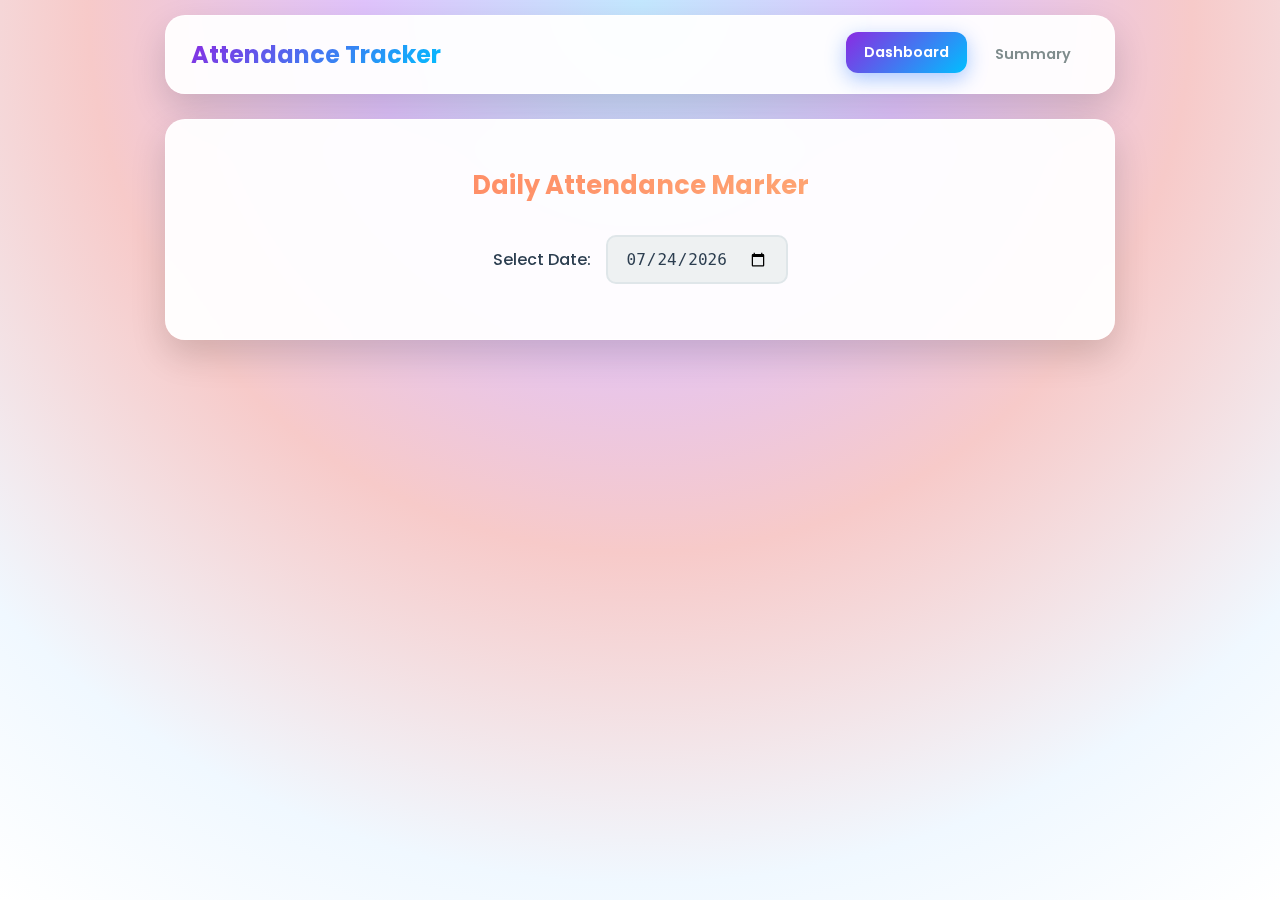
<file: Self Attendence/index.html>
<!DOCTYPE html>
<html lang="en">

<head>
    <meta charset="UTF-8">
    <meta name="viewport" content="width=device-width, initial-scale=1.0">
    <title>Attendance Dashboard</title>
    <link rel="stylesheet" href="style.css">
</head>

<body>

    <div class="app-container">
        <nav class="navbar">
            <div class="nav-brand">Attendance Tracker</div>
            <div class="nav-links">
                <button id="nav-dashboard" class="active">Dashboard</button>
                <button id="nav-summary">Summary</button>
                <!-- <button id="clear-data-btn">Clear All</button> -->
            </div>
        </nav>

        <div id="page-dashboard" class="page-content active">
            <div class="card">
                <h2>Daily Attendance Marker</h2>
                <div class="date-selector">
                    <label for="date-picker">Select Date:</label>
                    <input type="date" id="date-picker">
                </div>
                <div id="schedule-container"></div>
            </div>
        </div>

        <div id="page-summary" class="page-content">
            <div class="card">
                <h2>Overall Attendance Summary</h2>
                <table id="summary-table">
                    <thead>
                        <tr>
                            <th>Course</th>
                            <th>Total</th>
                            <th>Attended</th>
                            <th>Percentage</th>
                            <th>Status</th>
                            <th>Details</th>
                        </tr>
                    </thead>
                    <tbody id="summary-table-body"></tbody>
                </table>
            </div>
        </div>
    </div>

    <div id="details-modal" class="modal">
        <div class="modal-content">
            <span class="close-button" onclick="this.parentElement.parentElement.style.display='none'">&times;</span>
            <h2 id="modal-title"></h2>
            <div class="modal-body" style="overflow-x: auto;">
                <table id="details-table">
                    <thead>
                        <tr>
                            <th>#</th>
                            <th>Date</th>
                            <th>Location</th>
                            <th>Day & Time</th>
                            <th>Status</th>
                        </tr>
                    </thead>
                    <tbody id="details-table-body"></tbody>
                </table>
            </div>
        </div>
    </div>

    <script src="script.js"></script>
</body>

</html>
</file>
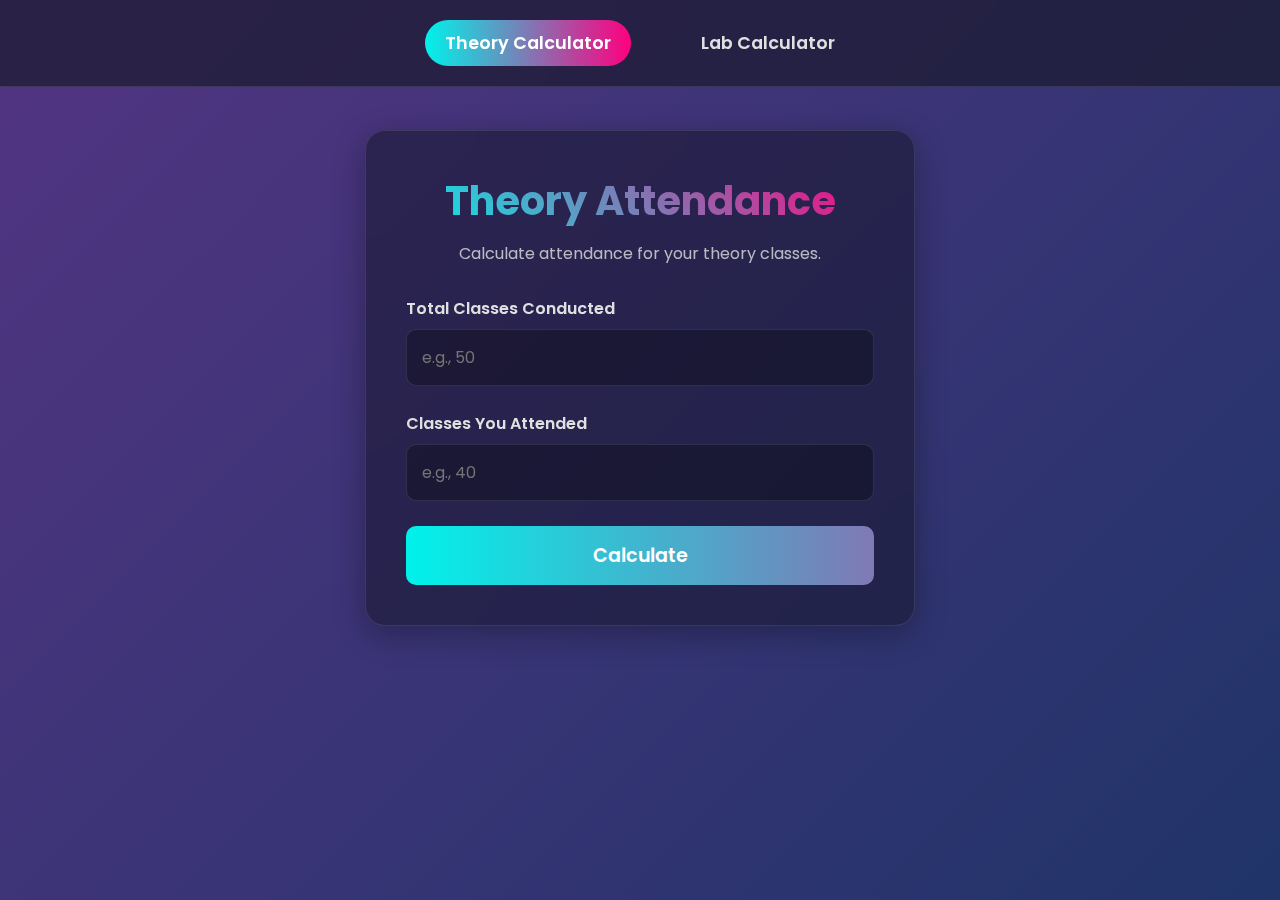
<file: Web Page/index.html>
<!DOCTYPE html>
<html lang="en">

<head>
    <meta charset="UTF-8">
    <meta name="viewport" content="width=device-width, initial-scale=1.0">
    <title>Advanced Attendance Calculator</title>
    <link rel="preconnect" href="https://fonts.googleapis.com">
    <link rel="preconnect" href="https://fonts.gstatic.com" crossorigin>
    <link href="https://fonts.googleapis.com/css2?family=Poppins:wght@300;400;600;700&display=swap" rel="stylesheet">
    <link rel="stylesheet" href="style.css">
</head>

<body>

    <nav>
        <a id="nav-theory" class="nav-link active" onclick="showCalculator('theory')">Theory Calculator</a>
        <a id="nav-lab" class="nav-link" onclick="showCalculator('lab')">Lab Calculator</a>
    </nav>

    <div class="calculator-container">
        <div id="theory-calculator" class="calculator active">
            <h2>Theory Attendance</h2>
            <p>Calculate attendance for your theory classes.</p>
            <div class="input-group">
                <label for="theory-total">Total Classes Conducted</label>
                <input type="number" id="theory-total" class="input-field" placeholder="e.g., 50">
            </div>
            <div class="input-group">
                <label for="theory-attended">Classes You Attended</label>
                <input type="number" id="theory-attended" class="input-field" placeholder="e.g., 40">
            </div>
            <button id="theory-calc-btn" class="calc-button" onclick="calculateTheoryAttendance()">Calculate</button>
            <div id="theory-result" class="result-container"></div>
        </div>

        <div id="lab-calculator" class="calculator">
            <h2>Lab Attendance</h2>
            <p>Enter hours as theory classes (2 hrs = 1 lab).</p>
            <div class="input-group">
                <label for="lab-total">Total Theory-Equivalent Hours</label>
                <input type="number" id="lab-total" class="input-field" placeholder="e.g., 44">
            </div>
            <div class="input-group">
                <label for="lab-attended">Theory-Equivalent Hours Attended</label>
                <input type="number" id="lab-attended" class="input-field" placeholder="e.g., 30">
            </div>
            <button id="lab-calc-btn" class="calc-button" onclick="calculateLabAttendance()">Calculate</button>
            <div id="lab-result" class="result-container"></div>
        </div>
    </div>

    <script src="script.js"></script>
</body>

</html>
</file>
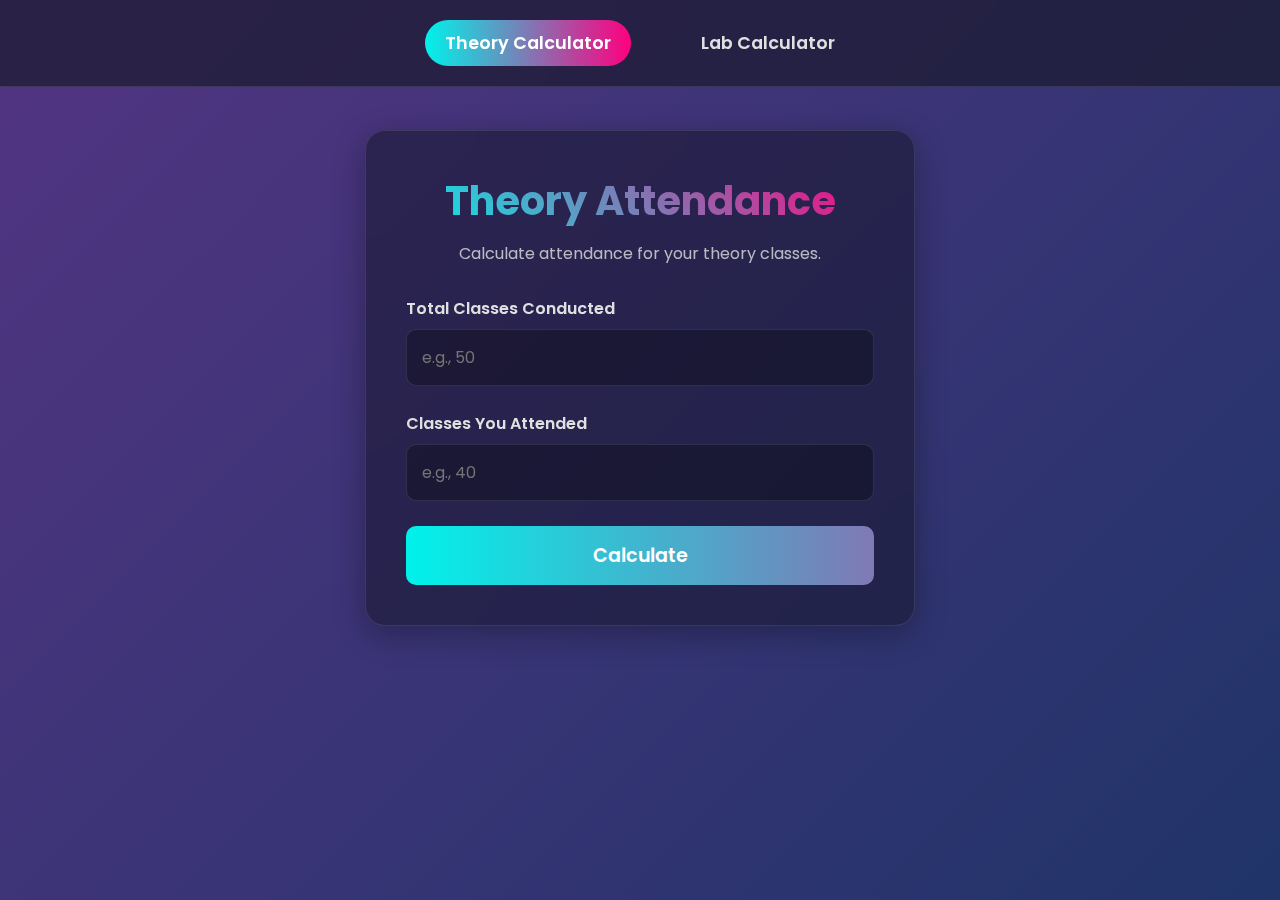
<file: Web Page/Main.html>
<!DOCTYPE html>
<html lang="en">

<head>
    <meta charset="UTF-8">
    <meta name="viewport" content="width=device-width, initial-scale=1.0">
    <title>Advanced Attendance Calculator</title>
    <link rel="preconnect" href="https://fonts.googleapis.com">
    <link rel="preconnect" href="https://fonts.gstatic.com" crossorigin>
    <link href="https://fonts.googleapis.com/css2?family=Poppins:wght@300;400;600;700&display=swap" rel="stylesheet">
    <style>
	:root {
    --primary-color: #00f2ea;
    --secondary-color: #ff007f;
    --background-color: #1a1a2e;
    --card-background: rgba(22, 22, 43, 0.55);
    --text-color: #e0e0e0;
    --border-color: rgba(255, 255, 255, 0.1);
    --shadow-color: rgba(0, 0, 0, 0.3);
    --success-color: #4caf50;
    --warning-color: #ff9800;
}

* {
    margin: 0;
    padding: 0;
    box-sizing: border-box;
    font-family: 'Poppins', sans-serif;
}

body {
    background: var(--background-color);
    color: var(--text-color);
    display: flex;
    flex-direction: column;
    align-items: center;
    min-height: 100vh;
    padding-top: 100px;
    overflow-x: hidden;
    background: linear-gradient(-45deg, #1a1a2e, #16213e, #0f3460, #533483);
    background-size: 400% 400%;
    animation: gradientBG 15s ease infinite;
}

@keyframes gradientBG {
    0% {
        background-position: 0% 50%;
    }

    50% {
        background-position: 100% 50%;
    }

    100% {
        background-position: 0% 50%;
    }
}

nav {
    position: fixed;
    top: 0;
    width: 100%;
    display: flex;
    justify-content: center;
    padding: 20px;
    background: rgba(26, 26, 46, 0.7);
    backdrop-filter: blur(10px);
    -webkit-backdrop-filter: blur(10px);
    border-bottom: 1px solid var(--border-color);
    z-index: 1000;
}

.nav-link {
    color: var(--text-color);
    text-decoration: none;
    margin: 0 25px;
    font-size: 1.1em;
    font-weight: 600;
    padding: 10px 20px;
    border-radius: 50px;
    position: relative;
    overflow: hidden;
    transition: color 0.4s ease-out, background-color 0.4s ease-out;
    cursor: pointer;
}

.nav-link::before {
    content: '';
    position: absolute;
    top: 0;
    left: -100%;
    width: 100%;
    height: 100%;
    background: linear-gradient(90deg, var(--primary-color), var(--secondary-color));
    transition: left 0.4s ease-out;
    z-index: -1;
}

.nav-link.active {
    color: #fff;
}

.nav-link.active::before {
    left: 0;
}

.nav-link:not(.active):hover {
    color: #fff;
    background-color: var(--card-background);
}

.calculator-container {
    width: 90%;
    max-width: 550px;
    margin-top: 30px;
    background: var(--card-background);
    backdrop-filter: blur(20px);
    -webkit-backdrop-filter: blur(20px);
    border: 1px solid var(--border-color);
    border-radius: 20px;
    padding: 40px;
    box-shadow: 0 8px 32px 0 var(--shadow-color);
    transition: all 0.3s ease-in-out;
}

.calculator-container:hover {
    box-shadow: 0 0 40px var(--primary-color), 0 0 80px var(--secondary-color);
    transform: translateY(-5px);
}

.calculator {
    display: none;
}

.calculator.active {
    display: block;
}

.calculator h2 {
    font-size: 2.5em;
    font-weight: 700;
    text-align: center;
    margin-bottom: 10px;
    background: -webkit-linear-gradient(45deg, var(--primary-color), var(--secondary-color));
    -webkit-background-clip: text;
    background-clip: text;
    -webkit-text-fill-color: transparent;
}

.calculator p {
    text-align: center;
    margin-bottom: 30px;
    color: var(--text-color);
    opacity: 0.8;
}

.input-group {
    margin-bottom: 25px;
}

.input-group label {
    display: block;
    margin-bottom: 8px;
    font-weight: 600;
    color: var(--text-color);
}

.input-field {
    width: 100%;
    padding: 15px;
    background: rgba(0, 0, 0, 0.3);
    border: 1px solid var(--border-color);
    border-radius: 10px;
    color: #fff;
    font-size: 1em;
    transition: all 0.3s ease;
}

.input-field:focus {
    outline: none;
    border-color: var(--primary-color);
    box-shadow: 0 0 10px var(--primary-color);
}

.calc-button {
    width: 100%;
    padding: 15px;
    border: none;
    border-radius: 10px;
    color: #fff;
    font-size: 1.2em;
    font-weight: 600;
    cursor: pointer;
    background: linear-gradient(90deg, var(--primary-color), var(--secondary-color));
    background-size: 200% 100%;
    transition: background-position 0.5s ease;
}

.calc-button:hover {
    background-position: 100% 0;
}

.result-container {
    margin-top: 30px;
    padding: 20px;
    border-radius: 10px;
    text-align: center;
    font-size: 1.1em;
    font-weight: 600;
    display: none;
    animation: fadeIn 0.5s ease-out forwards;
}

.result-container.success {
    background: rgba(76, 175, 80, 0.2);
    border: 1px solid var(--success-color);
    color: var(--success-color);
}

.result-container.warning {
    background: rgba(255, 152, 0, 0.2);
    border: 1px solid var(--warning-color);
    color: var(--warning-color);
}

.result-container.error {
    background: rgba(244, 67, 54, 0.2);
    border: 1px solid #f44336;
    color: #f44336;
}

@keyframes fadeIn {
    from {
        opacity: 0;
        transform: translateY(20px);
    }

    to {
        opacity: 1;
        transform: translateY(0);
    }
}

@media screen and (max-height: 720px) {
    body {
        padding-top: 80px;
    }

    .calculator-container {
        margin-top: 20px;
        padding: 25px;
    }

    .calculator h2 {
        font-size: 2.1em;
    }

    .calculator p {
        margin-bottom: 20px;
    }

    .input-group {
        margin-bottom: 20px;
    }

    .result-container {
        margin-top: 25px;
    }
}

    </style>
</head>

<body>

    <nav>
        <a id="nav-theory" class="nav-link active" onclick="showCalculator('theory')">Theory Calculator</a>
        <a id="nav-lab" class="nav-link" onclick="showCalculator('lab')">Lab Calculator</a>
    </nav>

    <div class="calculator-container">
        <div id="theory-calculator" class="calculator active">
            <h2>Theory Attendance</h2>
            <p>Calculate attendance for your theory classes.</p>
            <div class="input-group">
                <label for="theory-total">Total Classes Conducted</label>
                <input type="number" id="theory-total" class="input-field" placeholder="e.g., 50">
            </div>
            <div class="input-group">
                <label for="theory-attended">Classes You Attended</label>
                <input type="number" id="theory-attended" class="input-field" placeholder="e.g., 40">
            </div>
            <button id="theory-calc-btn" class="calc-button" onclick="calculateTheoryAttendance()">Calculate</button>
            <div id="theory-result" class="result-container"></div>
        </div>

        <div id="lab-calculator" class="calculator">
            <h2>Lab Attendance</h2>
            <p>Enter hours as theory classes (2 hrs = 1 lab).</p>
            <div class="input-group">
                <label for="lab-total">Total Theory-Equivalent Hours</label>
                <input type="number" id="lab-total" class="input-field" placeholder="e.g., 44">
            </div>
            <div class="input-group">
                <label for="lab-attended">Theory-Equivalent Hours Attended</label>
                <input type="number" id="lab-attended" class="input-field" placeholder="e.g., 30">
            </div>
            <button id="lab-calc-btn" class="calc-button" onclick="calculateLabAttendance()">Calculate</button>
            <div id="lab-result" class="result-container"></div>
        </div>
    </div>

    <script>
	function showCalculator(type) {
    const navTheory = document.getElementById('nav-theory');
    const navLab = document.getElementById('nav-lab');
    const theoryCalculator = document.getElementById('theory-calculator');
    const labCalculator = document.getElementById('lab-calculator');

    if (type === 'theory') {
        labCalculator.classList.remove('active');
        theoryCalculator.classList.add('active');
        navLab.classList.remove('active');
        navTheory.classList.add('active');
    } else if (type === 'lab') {
        theoryCalculator.classList.remove('active');
        labCalculator.classList.add('active');
        navTheory.classList.remove('active');
        navLab.classList.add('active');
    }
}

function showResult(element, message, type) {
    element.innerHTML = message;
    element.className = 'result-container ' + type;
    element.style.display = 'block';
}

function calculateTheoryAttendance() {
    const theoryTotalInput = document.getElementById('theory-total');
    const theoryAttendedInput = document.getElementById('theory-attended');
    const theoryResultDiv = document.getElementById('theory-result');

    const total = parseInt(theoryTotalInput.value);
    const attended = parseInt(theoryAttendedInput.value);

    if (isNaN(total) || isNaN(attended) || total < 0 || attended < 0) {
        showResult(theoryResultDiv, "Error: Please enter valid, non-negative numbers.", 'error');
        return;
    }
    if (attended > total) {
        showResult(theoryResultDiv, "Error: Attended classes cannot be greater than total classes.", 'error');
        return;
    }

    const currentPercentage = total > 0 ? (attended / total) * 100 : 0;
    let message = `Your current attendance is ${Math.floor(currentPercentage)}%.<br>`;

    if (currentPercentage >= 75) {
        const skippable = Math.floor((4 * attended / 3) - total);
        const classText = skippable === 1 ? "class" : "classes";
        message += `To maintain 75%, you can skip the next ${skippable} ${classText}.`;
        showResult(theoryResultDiv, message, 'success');
    } else {
        const needed = (3 * total) - (4 * attended);
        const classText = needed === 1 ? "class" : "classes";
        message += `You must attend the next ${needed} consecutive ${classText} to reach 75%.`;
        showResult(theoryResultDiv, message, 'warning');
    }
}

function calculateLabAttendance() {
    const labTotalInput = document.getElementById('lab-total');
    const labAttendedInput = document.getElementById('lab-attended');
    const labResultDiv = document.getElementById('lab-result');
    
    const totalTheory = parseInt(labTotalInput.value);
    const attendedTheory = parseInt(labAttendedInput.value);

    if (isNaN(totalTheory) || isNaN(attendedTheory) || totalTheory < 0 || attendedTheory < 0) {
        showResult(labResultDiv, "Error: Please enter valid, non-negative numbers.", 'error');
        return;
    }
    if (totalTheory % 2 !== 0 || attendedTheory % 2 !== 0) {
        showResult(labResultDiv, "Error: Lab hour equivalents must be even numbers.", 'error');
        return;
    }
    if (attendedTheory > totalTheory) {
        showResult(labResultDiv, "Error: Attended hours cannot be greater than total hours.", 'error');
        return;
    }
    
    const totalLabs = Math.floor(totalTheory / 2);
    const attendedLabs = Math.floor(attendedTheory / 2);
    
    const currentPercentage = totalLabs > 0 ? (attendedLabs / totalLabs) * 100 : 0;
    let message = `Your current lab attendance is ${Math.floor(currentPercentage)}%.<br>`;

    if (currentPercentage >= 75) {
        const skippable = Math.floor((4 * attendedLabs / 3) - totalLabs);
        const labText = skippable === 1 ? "lab" : "labs";
        message += `To maintain 75%, you can skip the next ${skippable} ${labText}.`;
        showResult(labResultDiv, message, 'success');
    } else {
        const needed = (3 * totalLabs) - (4 * attendedLabs);
        const labText = needed === 1 ? "lab" : "labs";
        message += `You must attend the next ${needed} consecutive ${labText} to reach 75%.`;
        showResult(labResultDiv, message, 'warning');
    }
}

    </script>
</body>

</html>
</file>
<file: Self Attendence/style.css>
@import url('https://fonts.googleapis.com/css2?family=Poppins:wght@400;500;600;700&display=swap');

:root {
    --primary-color: #6a11cb;
    --primary-gradient: linear-gradient(135deg, #8a2be2 0%, #00bfff 100%);
    --secondary-gradient: linear-gradient(135deg, #ff6b6b 0%, #ffe66d 100%);
    --danger-color: #ff4757;
    --success-color: #2ed573;
    --card-bg: rgba(255, 255, 255, 0.95);
    --text-color: #2c3e50;
    --text-light: #7f8c8d;
    --border-color: #dfe6e9;
    --header-bg: rgba(236, 240, 241, 0.9);
    --shadow: 0 15px 35px rgba(0, 0, 0, 0.15);
}

body {
    font-family: 'Poppins', sans-serif;
    color: var(--text-color);
    margin: 0;
    background-color: #f0f8ff;
    background-image: radial-gradient(circle at 50% 0%, #c3e8ff 0%, #e0c3fc 25%, #f7cac9 50%, #f0f8ff 80%, #ffffff 100%);
    min-height: 100vh;
    background-attachment: fixed;
}

.app-container {
    max-width: 950px;
    margin: 0 auto;
    padding: 15px;
}

/* --- Navigation Bar --- */
.navbar {
    display: flex;
    justify-content: space-between;
    align-items: center;
    padding: 18px 25px;
    background: var(--card-bg);
    border-radius: 20px;
    box-shadow: var(--shadow);
    border: 1px solid rgba(255, 255, 255, 0.7);
    backdrop-filter: blur(12px);
    margin-bottom: 25px;
}

.nav-brand {
    font-size: 1.5rem;
    font-weight: 700;
    background: var(--primary-gradient);
    -webkit-background-clip: text;
    -webkit-text-fill-color: transparent;
}

.nav-links {
    display: flex;
    align-items: center;
    gap: 10px;
}

.nav-links button {
    background: none;
    border: none;
    padding: 10px 18px;
    font-family: var(--font-family);
    font-size: 0.9rem;
    font-weight: 600;
    color: var(--text-light);
    cursor: pointer;
    border-radius: 12px;
    transition: all 0.3s cubic-bezier(0.25, 0.8, 0.25, 1);
}

.nav-links button.active {
    color: #fff;
    background-image: var(--primary-gradient);
    box-shadow: 0 6px 20px rgba(37, 117, 252, 0.4);
    transform: translateY(-2px);
}

#clear-data-btn {
    background: var(--danger-color);
    color: white;
    box-shadow: 0 6px 20px rgba(255, 71, 87, 0.4);
}

/* --- Page Content & Cards --- */
.page-content {
    display: none;
}

.page-content.active {
    display: block;
    animation: fadeIn 0.6s ease-in-out;
}

@keyframes fadeIn {
    from {
        opacity: 0;
        transform: translateY(20px);
    }

    to {
        opacity: 1;
        transform: translateY(0);
    }
}

.card {
    background-color: var(--card-bg);
    padding: 25px;
    border-radius: 20px;
    box-shadow: var(--shadow);
    margin-bottom: 30px;
    border: 1px solid rgba(255, 255, 255, 0.7);
    backdrop-filter: blur(12px);
}

h2 {
    font-size: 1.6rem;
    font-weight: 700;
    text-align: center;
    margin-bottom: 30px;
    background: linear-gradient(90deg, #ff7e5f, #feb47b);
    -webkit-background-clip: text;
    -webkit-text-fill-color: transparent;
}

/* --- Daily Marker --- */
.date-selector {
    display: flex;
    align-items: center;
    gap: 15px;
    margin-bottom: 30px;
    justify-content: center;
    flex-wrap: wrap;
}

.date-selector label {
    font-size: 1rem;
    font-weight: 500;
}

input[type="date"] {
    padding: 12px 18px;
    border: 2px solid var(--border-color);
    border-radius: 10px;
    background-color: var(--header-bg);
    color: var(--text-color);
    font-size: 1rem;
}

.class-item {
    background-color: var(--header-bg);
    border: 1px solid var(--border-color);
    display: flex;
    justify-content: space-between;
    align-items: center;
    padding: 15px;
    border-radius: 12px;
    margin-bottom: 15px;
    transition: all 0.3s ease;
    box-shadow: 0 5px 15px rgba(0, 0, 0, 0.05);
}

.class-details h3 {
    color: var(--text-color);
    margin: 0;
    font-weight: 600;
    font-size: 1rem;
}

.att-btn {
    border: 2px solid var(--border-color);
    background-color: transparent;
    color: var(--text-light);
    padding: 8px 15px;
    cursor: pointer;
    border-radius: 50px;
    font-weight: 600;
    transition: all 0.3s ease-in-out;
    box-shadow: 0 2px 5px rgba(0, 0, 0, 0.05);
}

.att-btn.present.selected {
    background-color: var(--success-color);
    color: white;
    border-color: var(--success-color);
    box-shadow: 0 5px 15px rgba(46, 213, 115, 0.4);
}

.att-btn.absent.selected {
    background-color: var(--danger-color);
    color: white;
    border-color: var(--danger-color);
    box-shadow: 0 5px 15px rgba(255, 71, 87, 0.4);
}

#message {
    text-align: center;
    font-size: 1.1rem;
    color: var(--text-light);
    padding: 40px 0;
    font-weight: 500;
}

/* --- Tables & Modal --- */
table {
    width: 100%;
    border-collapse: separate;
    border-spacing: 0 10px;
    margin-top: 25px;
}

th,
td {
    padding: 15px;
    text-align: left;
    vertical-align: middle;
}

th {
    font-weight: 600;
    color: var(--text-color);
    text-transform: uppercase;
    letter-spacing: 0.8px;
    border-bottom: 2px solid var(--border-color);
    font-size: 0.8rem;
}

#summary-table-body tr {
    background: var(--card-bg);
    border-radius: 12px;
    transition: all 0.3s ease;
    box-shadow: 0 6px 18px rgba(0, 0, 0, 0.08);
}

#summary-table-body td:first-child {
    border-top-left-radius: 12px;
    border-bottom-left-radius: 12px;
    font-weight: 600;
    color: var(--primary-color);
}

#summary-table-body td:last-child {
    border-top-right-radius: 12px;
    border-bottom-right-radius: 12px;
}

.percentage {
    font-size: 1.1rem;
    font-weight: 700;
}

.percentage.good {
    color: var(--success-color);
}

.percentage.bad {
    color: var(--danger-color);
}

.details-btn {
    background-image: var(--primary-gradient);
    color: white;
    padding: 8px 15px;
    font-size: 0.9rem;
    font-weight: 500;
    cursor: pointer;
    border: none;
    border-radius: 8px;
    transition: all 0.3s ease;
    box-shadow: 0 4px 15px rgba(37, 117, 252, 0.3);
}

.modal {
    background-color: rgba(44, 62, 80, 0.8);
    backdrop-filter: blur(10px);
    display: none;
    position: fixed;
    z-index: 1000;
    left: 0;
    top: 0;
    width: 100%;
    height: 100%;
    overflow: auto;
}

.modal-content {
    background-color: #f8f9fa;
    margin: 5vh auto;
    padding: 20px;
    border: none;
    width: 95%;
    max-width: 900px;
    border-radius: 20px;
    box-shadow: 0 25px 60px rgba(0, 0, 0, 0.3);
}

.modal-body {
    max-height: 80vh;
    overflow-y: auto;
    margin-top: 20px;
}

.status-absent {
    color: var(--danger-color);
    font-weight: 600;
}

/* --- RESPONSIVE DESIGN FOR MOBILE --- */
@media (max-width: 768px) {
    .navbar {
        flex-direction: column;
        gap: 15px;
        padding: 20px;
    }

    .nav-brand {
        font-size: 1.8rem;
    }

    .nav-links {
        width: 100%;
        flex-direction: column;
    }

    .nav-links button {
        width: 100%;
        text-align: center;
    }

    .card {
        padding: 20px;
    }

    h2 {
        font-size: 1.5rem;
    }

    .class-item {
        flex-direction: column;
        align-items: flex-start;
        gap: 15px;
    }

    .attendance-marker {
        width: 100%;
        display: grid;
        grid-template-columns: 1fr 1fr;
    }

    /* New Responsive Table styles */
    #summary-table thead {
        display: none;
        /* Hide desktop headers */
    }

    #summary-table tr {
        display: block;
        margin-bottom: 20px;
        border-radius: 12px;
        box-shadow: 0 6px 18px rgba(0, 0, 0, 0.08);
        border: 1px solid var(--border-color);
    }

    #summary-table td {
        display: flex;
        justify-content: space-between;
        align-items: center;
        padding: 12px 15px;
        border-bottom: 1px solid var(--border-color);
        text-align: right;
    }

    #summary-table td:last-child {
        border-bottom: none;
    }

    #summary-table td::before {
        content: attr(data-label);
        font-weight: 600;
        color: var(--text-color);
        text-align: left;
        margin-right: 15px;
    }

    #summary-table td:first-child {
        background-image: var(--primary-gradient);
        color: white;
        font-size: 1.1rem;
        justify-content: center;
    }

    #summary-table td:first-child::before {
        content: "";
        /* No label for the main course name */
        margin-right: 0;
    }
}
</file>
<file: Web Page/style.css>
:root {
    --primary-color: #00f2ea;
    --secondary-color: #ff007f;
    --background-color: #1a1a2e;
    --card-background: rgba(22, 22, 43, 0.55);
    --text-color: #e0e0e0;
    --border-color: rgba(255, 255, 255, 0.1);
    --shadow-color: rgba(0, 0, 0, 0.3);
    --success-color: #4caf50;
    --warning-color: #ff9800;
}

* {
    margin: 0;
    padding: 0;
    box-sizing: border-box;
    font-family: 'Poppins', sans-serif;
}

body {
    background: var(--background-color);
    color: var(--text-color);
    display: flex;
    flex-direction: column;
    align-items: center;
    min-height: 100vh;
    padding-top: 100px;
    overflow-x: hidden;
    background: linear-gradient(-45deg, #1a1a2e, #16213e, #0f3460, #533483);
    background-size: 400% 400%;
    animation: gradientBG 15s ease infinite;
}

@keyframes gradientBG {
    0% {
        background-position: 0% 50%;
    }

    50% {
        background-position: 100% 50%;
    }

    100% {
        background-position: 0% 50%;
    }
}

nav {
    position: fixed;
    top: 0;
    width: 100%;
    display: flex;
    justify-content: center;
    padding: 20px;
    background: rgba(26, 26, 46, 0.7);
    backdrop-filter: blur(10px);
    -webkit-backdrop-filter: blur(10px);
    border-bottom: 1px solid var(--border-color);
    z-index: 1000;
}

.nav-link {
    color: var(--text-color);
    text-decoration: none;
    margin: 0 25px;
    font-size: 1.1em;
    font-weight: 600;
    padding: 10px 20px;
    border-radius: 50px;
    position: relative;
    overflow: hidden;
    transition: color 0.4s ease-out, background-color 0.4s ease-out;
    cursor: pointer;
}

.nav-link::before {
    content: '';
    position: absolute;
    top: 0;
    left: -100%;
    width: 100%;
    height: 100%;
    background: linear-gradient(90deg, var(--primary-color), var(--secondary-color));
    transition: left 0.4s ease-out;
    z-index: -1;
}

.nav-link.active {
    color: #fff;
}

.nav-link.active::before {
    left: 0;
}

.nav-link:not(.active):hover {
    color: #fff;
    background-color: var(--card-background);
}

.calculator-container {
    width: 90%;
    max-width: 550px;
    margin-top: 30px;
    background: var(--card-background);
    backdrop-filter: blur(20px);
    -webkit-backdrop-filter: blur(20px);
    border: 1px solid var(--border-color);
    border-radius: 20px;
    padding: 40px;
    box-shadow: 0 8px 32px 0 var(--shadow-color);
    transition: all 0.3s ease-in-out;
}

.calculator-container:hover {
    box-shadow: 0 0 40px var(--primary-color), 0 0 80px var(--secondary-color);
    transform: translateY(-5px);
}

.calculator {
    display: none;
}

.calculator.active {
    display: block;
}

.calculator h2 {
    font-size: 2.5em;
    font-weight: 700;
    text-align: center;
    margin-bottom: 10px;
    background: -webkit-linear-gradient(45deg, var(--primary-color), var(--secondary-color));
    -webkit-background-clip: text;
    background-clip: text;
    -webkit-text-fill-color: transparent;
}

.calculator p {
    text-align: center;
    margin-bottom: 30px;
    color: var(--text-color);
    opacity: 0.8;
}

.input-group {
    margin-bottom: 25px;
}

.input-group label {
    display: block;
    margin-bottom: 8px;
    font-weight: 600;
    color: var(--text-color);
}

.input-field {
    width: 100%;
    padding: 15px;
    background: rgba(0, 0, 0, 0.3);
    border: 1px solid var(--border-color);
    border-radius: 10px;
    color: #fff;
    font-size: 1em;
    transition: all 0.3s ease;
}

.input-field:focus {
    outline: none;
    border-color: var(--primary-color);
    box-shadow: 0 0 10px var(--primary-color);
}

.calc-button {
    width: 100%;
    padding: 15px;
    border: none;
    border-radius: 10px;
    color: #fff;
    font-size: 1.2em;
    font-weight: 600;
    cursor: pointer;
    background: linear-gradient(90deg, var(--primary-color), var(--secondary-color));
    background-size: 200% 100%;
    transition: background-position 0.5s ease;
}

.calc-button:hover {
    background-position: 100% 0;
}

.result-container {
    margin-top: 30px;
    padding: 20px;
    border-radius: 10px;
    text-align: center;
    font-size: 1.1em;
    font-weight: 600;
    display: none;
    animation: fadeIn 0.5s ease-out forwards;
}

.result-container.success {
    background: rgba(76, 175, 80, 0.2);
    border: 1px solid var(--success-color);
    color: var(--success-color);
}

.result-container.warning {
    background: rgba(255, 152, 0, 0.2);
    border: 1px solid var(--warning-color);
    color: var(--warning-color);
}

.result-container.error {
    background: rgba(244, 67, 54, 0.2);
    border: 1px solid #f44336;
    color: #f44336;
}

@keyframes fadeIn {
    from {
        opacity: 0;
        transform: translateY(20px);
    }

    to {
        opacity: 1;
        transform: translateY(0);
    }
}

@media screen and (max-height: 720px) {
    body {
        padding-top: 80px;
    }

    .calculator-container {
        margin-top: 20px;
        padding: 25px;
    }

    .calculator h2 {
        font-size: 2.1em;
    }

    .calculator p {
        margin-bottom: 20px;
    }

    .input-group {
        margin-bottom: 20px;
    }

    .result-container {
        margin-top: 25px;
    }
}
</file>
